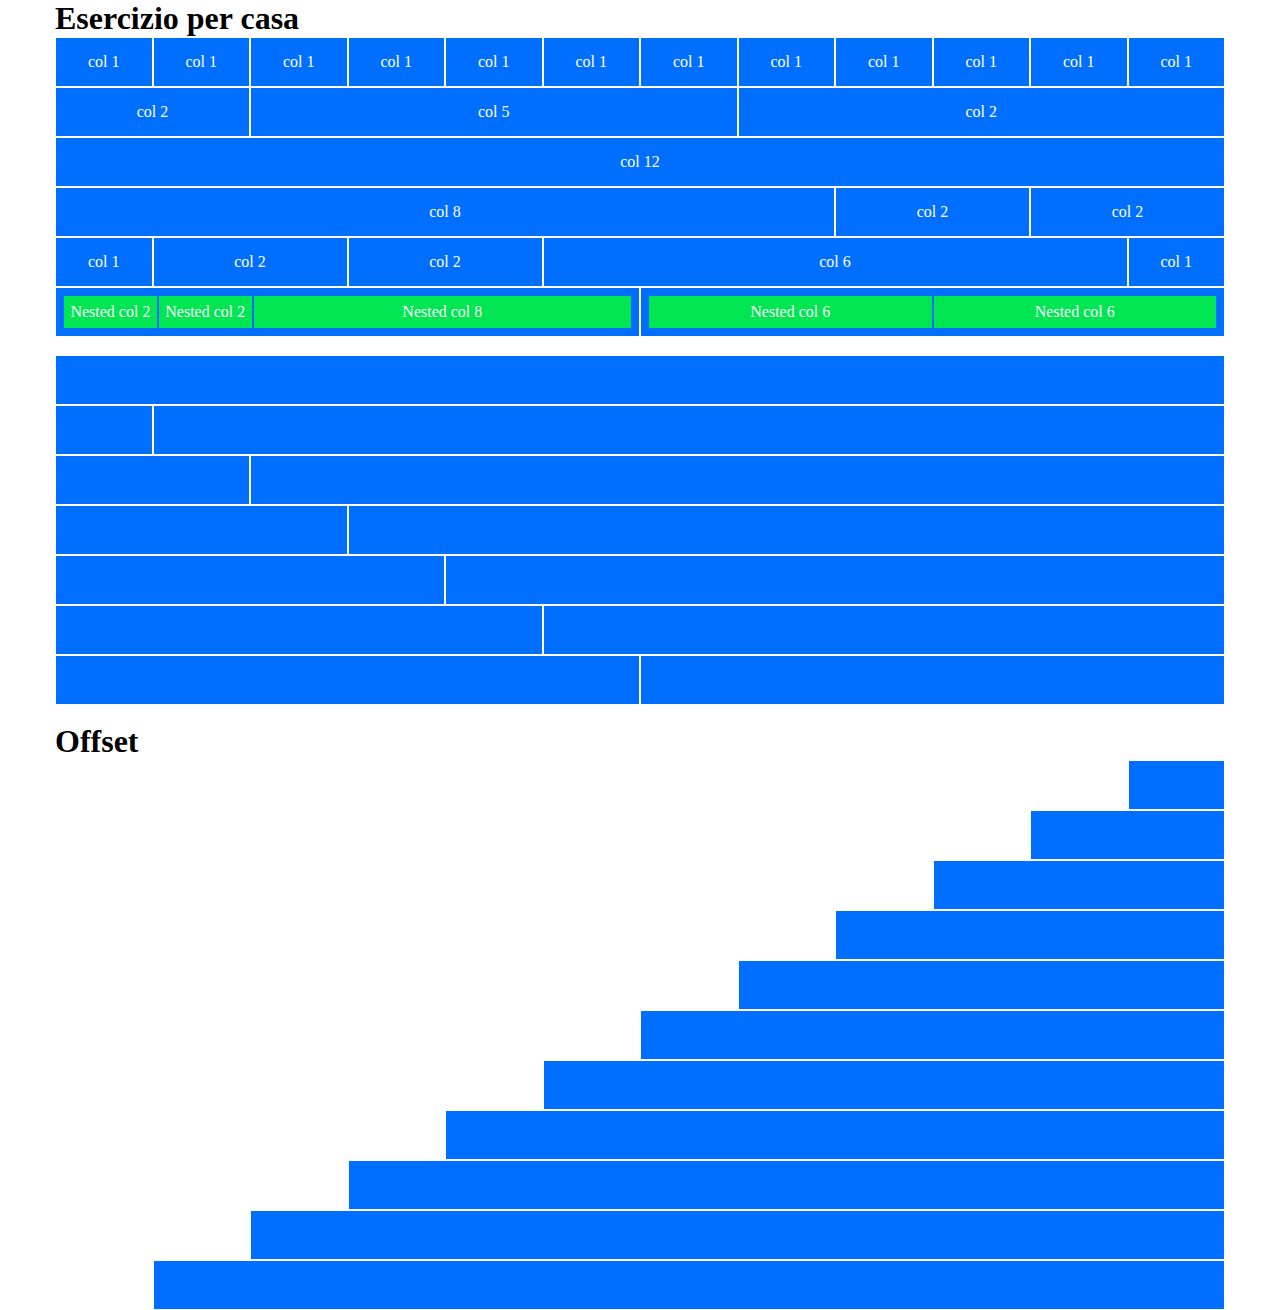
<file: index.html>
<!DOCTYPE html>
<html lang="en">
<head>
    <meta charset="UTF-8">
    <meta http-equiv="X-UA-Compatible" content="IE=edge">
    <meta name="viewport" content="width=device-width, initial-scale=1.0">
    <title>12 Bool</title>

    <link rel="stylesheet" href="css/12bool-flex.css">
    <link rel="stylesheet" href="css/style.css">
</head>
<body>
    
    <!-- PRIMA PARTE ES + SECONDA PARTE (NESTED CONTAINERS) -->
    <div class="container part-1">
        <h1>Esercizio per casa</h1>
    
        <div class="row">
            <div class="col-xs-1 colored-box text-centered">col 1</div>
            <div class="col-xs-1 colored-box text-centered">col 1</div>
            <div class="col-xs-1 colored-box text-centered">col 1</div>
            <div class="col-xs-1 colored-box text-centered">col 1</div>
            <div class="col-xs-1 colored-box text-centered">col 1</div>
            <div class="col-xs-1 colored-box text-centered">col 1</div>
            <div class="col-xs-1 colored-box text-centered">col 1</div>
            <div class="col-xs-1 colored-box text-centered">col 1</div>
            <div class="col-xs-1 colored-box text-centered">col 1</div>
            <div class="col-xs-1 colored-box text-centered">col 1</div>
            <div class="col-xs-1 colored-box text-centered">col 1</div>
            <div class="col-xs-1 colored-box text-centered">col 1</div>
        </div>

        <div class="row">
            <div class="col-xs-2 colored-box text-centered">col 2</div>
            <div class="col-xs-5 colored-box text-centered">col 5</div>
            <div class="col-xs-5 colored-box text-centered">col 2</div>
        </div>

        <div class="row">
            <div class="col-xs-12 colored-box text-centered">col 12</div>
        </div>

        <div class="row">
            <div class="col-xs-8 colored-box text-centered">col 8</div>
            <div class="col-xs-2 colored-box text-centered">col 2</div>
            <div class="col-xs-2 colored-box text-centered">col 2</div>
        </div>

        <div class="row">
            <div class="col-xs-1 colored-box text-centered">col 1</div>
            <div class="col-xs-2 colored-box text-centered">col 2</div>
            <div class="col-xs-2 colored-box text-centered">col 2</div>
            <div class="col-xs-6 colored-box text-centered">col 6</div>
            <div class="col-xs-1 colored-box text-centered">col 1</div>
        </div>

        <div class="row">
            <div class="col-xs-6 colored-box">
                <div class="row">
                    <div class="col-xs-2 colored-box-b text-centered">Nested col 2</div>
                    <div class="col-xs-2 colored-box-b text-centered">Nested col 2</div>
                    <div class="col-xs-8 colored-box-b text-centered">Nested col 8</div>
                </div>
            </div>
            <div class="col-xs-6 colored-box">
                <div class="row">
                    <div class="col-xs-6 colored-box-b text-centered">Nested col 6</div>
                    <div class="col-xs-6 colored-box-b text-centered">Nested col 6</div>
                </div>
            </div>
        </div>
    </div>

    <br>

    <div class="container part-2">
        <div class="row">
            <div class="col-xs-12 colored-box"></div>
        </div>

        <div class="row">
            <div class="col-xs-1 colored-box"></div>
            <div class="col-xs-11 colored-box"></div>
        </div>

        <div class="row">
            <div class="col-xs-2 colored-box"></div>
            <div class="col-xs-10 colored-box"></div>
        </div>

        <div class="row">
            <div class="col-xs-3 colored-box"></div>
            <div class="col-xs-9 colored-box"></div>
        </div>

        <div class="row">
            <div class="col-xs-4 colored-box"></div>
            <div class="col-xs-8 colored-box"></div>
        </div>

        <div class="row">
            <div class="col-xs-5 colored-box"></div>
            <div class="col-xs-7 colored-box"></div>
        </div>

        <div class="row">
            <div class="col-xs-6 colored-box"></div>
            <div class="col-xs-6 colored-box"></div>
        </div>
    </div>
    <!-- / PRIMA PARTE ES + SECONDA PARTE (NESTED CONTAINERS) -->

    <br>

    <!-- ESERCIZIO OFFSET  -->
    <div class="container part-3">
        <h1>Offset</h1>

        <div class="row">
            <div class="col-xs-1 col-xs-offset-11 colored-box"></div>
        </div>

        <div class="row">
            <div class="col-xs-2 col-xs-offset-10 colored-box"></div>
        </div>

        <div class="row">
            <div class="col-xs-3 col-xs-offset-9 colored-box"></div>
        </div>

        <div class="row">
            <div class="col-xs-4 col-xs-offset-8 colored-box"></div>
        </div>

        <div class="row">
            <div class="col-xs-5 col-xs-offset-7 colored-box"></div>
        </div>

        <div class="row">
            <div class="col-xs-6 col-xs-offset-6 colored-box"></div>
        </div>

        <div class="row">
            <div class="col-xs-7 col-xs-offset-5 colored-box"></div>
        </div>

        <div class="row">
            <div class="col-xs-8 col-xs-offset-4 colored-box"></div>
        </div>

        <div class="row">
            <div class="col-xs-9 col-xs-offset-3 colored-box"></div>
        </div>

        <div class="row">
            <div class="col-xs-10 col-xs-offset-2 colored-box"></div>
        </div>

        <div class="row">
            <div class="col-xs-11 col-xs-offset-1 colored-box"></div>
        </div>
    </div>
    <!-- / ESERCIZIO OFFSET  -->

</body>
</html>
</file>
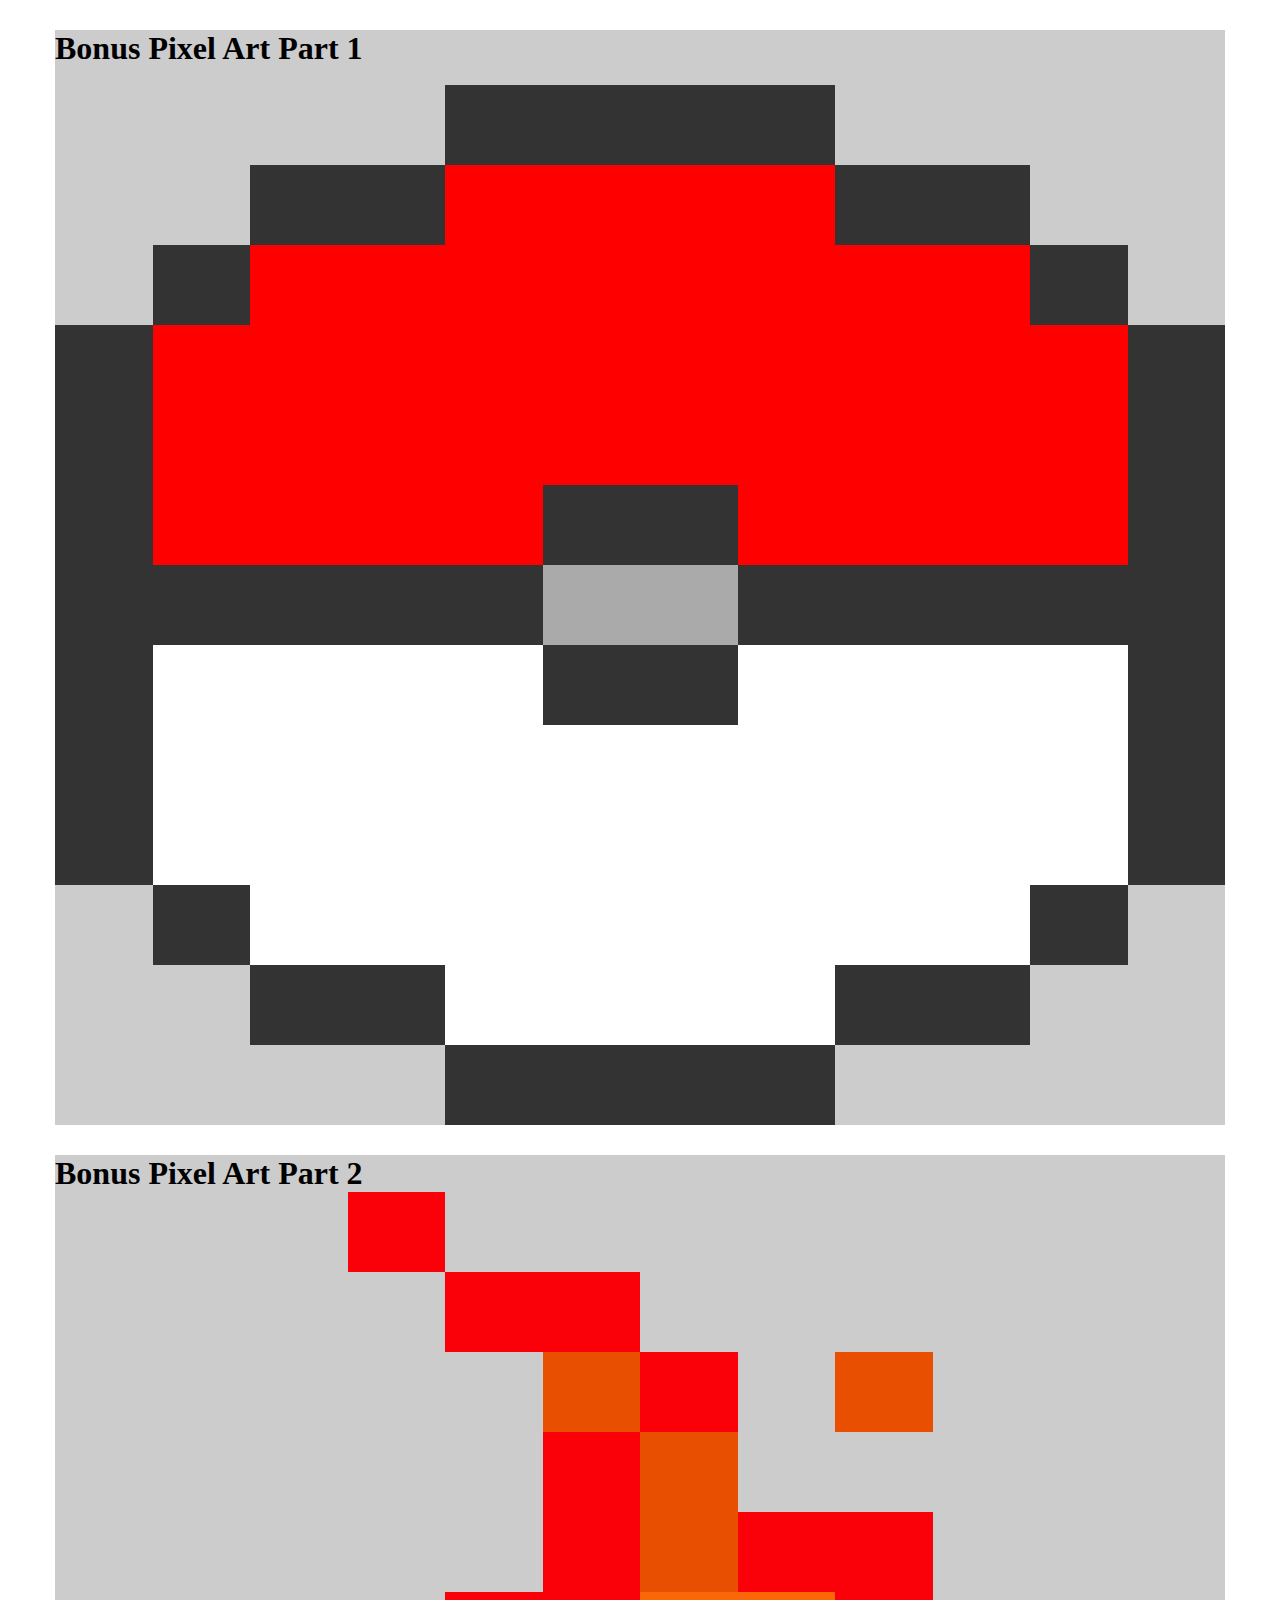
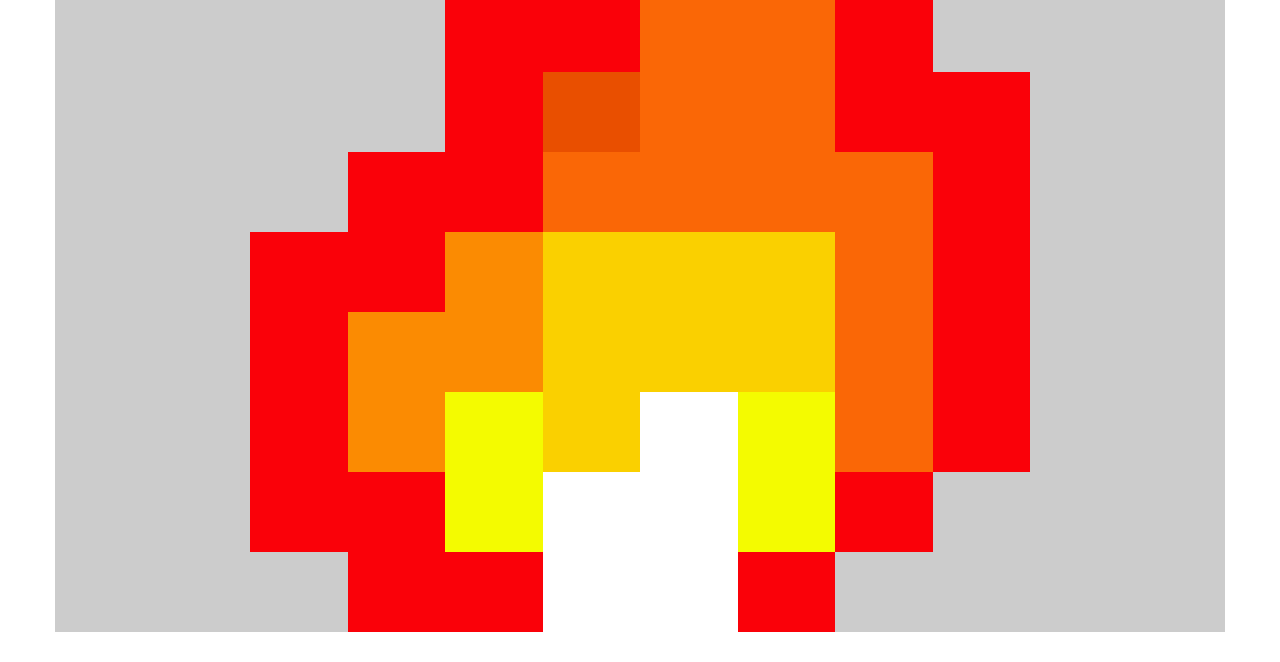
<file: bonus/bonus.html>
<!DOCTYPE html>
<html lang="en">
<head>
    <meta charset="UTF-8">
    <meta http-equiv="X-UA-Compatible" content="IE=edge">
    <meta name="viewport" content="width=device-width, initial-scale=1.0">
    <title>Bonus Pixel Art</title>

    <link rel="stylesheet" href="css-bonus/12bool-flex-bonus.css">
    <link rel="stylesheet" href="css-bonus/bonus.css">
</head>
<body>

    <!-- POKEBALL PIXEL ART  -->
    <div class="container part-1">
        <h1>Bonus Pixel Art Part 1</h1>
        <br>
        <div class="row">
            <div class="col-xs-4 col-xs-offset-4 box-a"></div>
        </div>

        <div class="row">
            <div class="col-xs-2 col-xs-offset-2 box-a"></div>
            <div class="col-xs-4 box-b"></div>
            <div class="col-xs-2 box-a"></div>
        </div>

        <div class="row">
            <div class="col-xs-1 col-xs-offset-1 box-a"></div>
            <div class="col-xs-8 box-b"></div>
            <div class="col-xs-1 box-a"></div>
        </div>

        <div class="row">
            <div class="col-xs-1 box-a"></div>
            <div class="col-xs-10 box-b"></div>
            <div class="col-xs-1 box-a"></div>
        </div>

        <div class="row">
            <div class="col-xs-1 box-a"></div>
            <div class="col-xs-10 box-b"></div>
            <div class="col-xs-1 box-a"></div>
        </div>

        <div class="row">
            <div class="col-xs-1 box-a"></div>
            <div class="col-xs-4 box-b"></div>
            <div class="col-xs-2 box-a"></div>
            <div class="col-xs-4 box-b"></div>
            <div class="col-xs-1 box-a"></div>
        </div>

        <div class="row">
            <div class="col-xs-5 box-a"></div>
            <div class="col-xs-2 box-d"></div>
            <div class="col-xs-5 box-a"></div>
        </div>

        <div class="row">
            <div class="col-xs-1 box-a"></div>
            <div class="col-xs-4 box-c"></div>
            <div class="col-xs-2 box-a"></div>
            <div class="col-xs-4 box-c"></div>
            <div class="col-xs-1 box-a"></div>
        </div>

        <div class="row">
            <div class="col-xs-1 box-a"></div>
            <div class="col-xs-10 box-c"></div>
            <div class="col-xs-1 box-a"></div>
        </div>

        <div class="row">
            <div class="col-xs-1 box-a"></div>
            <div class="col-xs-10 box-c"></div>
            <div class="col-xs-1 box-a"></div>
        </div>

        <div class="row">
            <div class="col-xs-1 col-xs-offset-1 box-a"></div>
            <div class="col-xs-8 box-c"></div>
            <div class="col-xs-1 box-a"></div>
        </div>

        <div class="row">
            <div class="col-xs-2 col-xs-offset-2 box-a"></div>
            <div class="col-xs-4 box-c"></div>
            <div class="col-xs-2 box-a"></div>
        </div>

        <div class="row">
            <div class="col-xs-4 col-xs-offset-4 box-a"></div>
        </div>
    </div>
    <!-- / POKEBALL PIXEL ART  -->

    <!-- FIAMMA PIXEL ART  -->
    <div class="container part-2">
        <h1>Bonus Pixel Art Part 2</h1>

        <div class="row">
            <div class="col-xs-1 col-xs-offset-3 box-1"></div>
        </div>

        <div class="row">
            <div class="col-xs-2 col-xs-offset-4 box-1"></div>
        </div>

        <div class="row">
            <div class="col-xs-1 col-xs-offset-5 box-2"></div>
            <div class="col-xs-1 box-1"></div>
            <div class="col-xs-1 col-xs-offset-1 box-2"></div>
        </div>

        <div class="row">
            <div class="col-xs-1 col-xs-offset-5 box-1"></div>
            <div class="col-xs-1 box-2"></div>
        </div>

        <div class="row">
            <div class="col-xs-1 col-xs-offset-5 box-1"></div>
            <div class="col-xs-1 box-2"></div>
            <div class="col-xs-2 box-1"></div>
        </div>

        <div class="row">
            <div class="col-xs-2 col-xs-offset-4 box-1"></div>
            <div class="col-xs-2 box-3"></div>
            <div class="col-xs-1 box-1"></div>
        </div>

        <div class="row">
            <div class="col-xs-1 col-xs-offset-4 box-1"></div>
            <div class="col-xs-1 box-2"></div>
            <div class="col-xs-2 box-3"></div>
            <div class="col-xs-2 box-1"></div>
        </div>

        <div class="row">
            <div class="col-xs-2 col-xs-offset-3 box-1"></div>
            <div class="col-xs-4 box-3"></div>
            <div class="col-xs-1 box-1"></div>
        </div>

        <div class="row">
            <div class="col-xs-2 col-xs-offset-2 box-1"></div>
            <div class="col-xs-1 box-4"></div>
            <div class="col-xs-3 box-5"></div>
            <div class="col-xs-1 box-3"></div>
            <div class="col-xs-1 box-1"></div>
        </div>

        <div class="row">
            <div class="col-xs-1 col-xs-offset-2 box-1"></div>
            <div class="col-xs-2 box-4"></div>
            <div class="col-xs-3 box-5"></div>
            <div class="col-xs-1 box-3"></div>
            <div class="col-xs-1 box-1"></div>
        </div>

        <div class="row">
            <div class="col-xs-1 col-xs-offset-2 box-1"></div>
            <div class="col-xs-1 box-4"></div>
            <div class="col-xs-1 box-6"></div>
            <div class="col-xs-1 box-5"></div>
            <div class="col-xs-1 box-c"></div>
            <div class="col-xs-1 box-6"></div>
            <div class="col-xs-1 box-3"></div>
            <div class="col-xs-1 box-1"></div>
        </div>

        <div class="row">
            <div class="col-xs-2 col-xs-offset-2 box-1"></div>
            <div class="col-xs-1 box-6"></div>
            <div class="col-xs-2 box-c"></div>
            <div class="col-xs-1 box-6"></div>
            <div class="col-xs-1 box-1"></div>
        </div>

        <div class="row">
            <div class="col-xs-2 col-xs-offset-3 box-1"></div>
            <div class="col-xs-2 box-c"></div>
            <div class="col-xs-1 box-1"></div>
        </div>
    </div>
    <!-- / FIAMMA PIXEL ART  -->

</body>
</html>
</file>
<file: css/12bool-flex.css>
* {
    margin: 0;
    padding: 0;
    box-sizing: border-box;
}

[class*="col-"] {
    flex: 0 0 auto;
}

.container {
    max-width: 1170px;
    margin: 0 auto;
}


.row {
    display: flex;
    flex-direction: row;
    flex-wrap: wrap;
}

.col-xs-1 {
    flex-basis: calc((100% / 12) * 1);
    max-width: calc((100% / 12) * 1);
}

.col-xs-2 {
    flex-basis: calc((100% / 12) * 2);
    max-width: calc((100% / 12) * 2);
}

.col-xs-3 {
    flex-basis: calc((100% / 12) * 3);
    max-width: calc((100% / 12) * 3);
}

.col-xs-4 {
    flex-basis: calc((100% / 12) * 4);
    max-width: calc((100% / 12) * 4);
}

.col-xs-5 {
    flex-basis: calc((100% / 12) * 5);
    max-width: calc((100% / 12) * 5);
}

.col-xs-6 {
    flex-basis: calc((100% / 12) * 6);
    max-width: calc((100% / 12) * 6);
}

.col-xs-7 {
    flex-basis: calc((100% / 12) * 7);
    max-width: calc((100% / 12) * 7);
}

.col-xs-8 {
    flex-basis: calc((100% / 12) * 8);
    max-width: calc((100% / 12) * 8);
}

.col-xs-9 {
    flex-basis: calc((100% / 12) * 9);
    max-width: calc((100% / 12) * 9);
}

.col-xs-10 {
    flex-basis: calc((100% / 12) * 10);
    max-width: calc((100% / 12) * 10);
}

.col-xs-11 {
    flex-basis: calc((100% / 12) * 11);
    max-width: calc((100% / 12) * 11);
}

.col-xs-12 {
    flex-basis: calc((100% / 12) * 12);
    max-width: calc((100% / 12) * 12);
}

.col-xs-offset-1 {
    margin-left: calc((100% / 12) * 1);
}

.col-xs-offset-2 {
    margin-left: calc((100% / 12) * 2);
}

.col-xs-offset-3 {
    margin-left: calc((100% / 12) * 3);
}

.col-xs-offset-4 {
    margin-left: calc((100% / 12) * 4);
}

.col-xs-offset-5 {
    margin-left: calc((100% / 12) * 5);
}

.col-xs-offset-6 {
    margin-left: calc((100% / 12) * 6);
}

.col-xs-offset-7 {
    margin-left: calc((100% / 12) * 7);
}

.col-xs-offset-8 {
    margin-left: calc((100% / 12) * 8);
}

.col-xs-offset-9 {
    margin-left: calc((100% / 12) * 9);
}

.col-xs-offset-10 {
    margin-left: calc((100% / 12) * 10);
}

.col-xs-offset-11 {
    margin-left: calc((100% / 12) * 11);
}

.col-xs-offset-12 {
    margin-left: calc((100% / 12) * 12);
}

/* media query */

/* screen sm */
@media screen (min-width: 576px) {
    
        
    .col-sm-1 {
        flex-basis: calc((100% / 12) * 1);
        max-width: calc((100% / 12) * 1);
    }

    .col-sm-2 {
        flex-basis: calc((100% / 12) * 2);
        max-width: calc((100% / 12) * 2);
    }

    .col-sm-3 {
        flex-basis: calc((100% / 12) * 3);
        max-width: calc((100% / 12) * 3);
    }

    .col-sm-4 {
        flex-basis: calc((100% / 12) * 4);
        max-width: calc((100% / 12) * 4);
    }

    .col-sm-5 {
        flex-basis: calc((100% / 12) * 5);
        max-width: calc((100% / 12) * 5);
    }

    .col-sm-6 {
        flex-basis: calc((100% / 12) * 6);
        max-width: calc((100% / 12) * 6);
    }

    .col-sm-7 {
        flex-basis: calc((100% / 12) * 7);
        max-width: calc((100% / 12) * 7);
    }

    .col-sm-8 {
        flex-basis: calc((100% / 12) * 8);
        max-width: calc((100% / 12) * 8);
    }

    .col-sm-9 {
        flex-basis: calc((100% / 12) * 9);
        max-width: calc((100% / 12) * 9);
    }

    .col-sm-10 {
        flex-basis: calc((100% / 12) * 10);
        max-width: calc((100% / 12) * 10);
    }

    .col-sm-11 {
        flex-basis: calc((100% / 12) * 11);
        max-width: calc((100% / 12) * 11);
    }

    .col-sm-12 {
        flex-basis: calc((100% / 12) * 12);
        max-width: calc((100% / 12) * 12);
    }

    .col-sm-offset-1 {
        margin-left: calc((100% / 12) * 1);
    }

    .col-sm-offset-2 {
        margin-left: calc((100% / 12) * 2);
    }

    .col-sm-offset-3 {
        margin-left: calc((100% / 12) * 3);
    }

    .col-sm-offset-4 {
        margin-left: calc((100% / 12) * 4);
    }

    .col-sm-offset-5 {
        margin-left: calc((100% / 12) * 5);
    }

    .col-sm-offset-6 {
        margin-left: calc((100% / 12) * 6);
    }

    .col-sm-offset-7 {
        margin-left: calc((100% / 12) * 7);
    }

    .col-sm-offset-8 {
        margin-left: calc((100% / 12) * 8);
    }

    .col-sm-offset-9 {
        margin-left: calc((100% / 12) * 9);
    }

    .col-sm-offset-10 {
        margin-left: calc((100% / 12) * 10);
    }

    .col-sm-offset-11 {
        margin-left: calc((100% / 12) * 11);
    }

    .col-sm-offset-12 {
        margin-left: calc((100% / 12) * 12);
    }

}


/* screen md */
@media screen (min-width: 768px) {
    
    .col-md-1 {
        flex-basis: calc((100% / 12) * 1);
        max-width: calc((100% / 12) * 1);
    }

    .col-md-2 {
        flex-basis: calc((100% / 12) * 2);
        max-width: calc((100% / 12) * 2);
    }

    .col-md-3 {
        flex-basis: calc((100% / 12) * 3);
        max-width: calc((100% / 12) * 3);
    }

    .col-md-4 {
        flex-basis: calc((100% / 12) * 4);
        max-width: calc((100% / 12) * 4);
    }

    .col-md-5 {
        flex-basis: calc((100% / 12) * 5);
        max-width: calc((100% / 12) * 5);
    }

    .col-md-6 {
        flex-basis: calc((100% / 12) * 6);
        max-width: calc((100% / 12) * 6);
    }

    .col-md-7 {
        flex-basis: calc((100% / 12) * 7);
        max-width: calc((100% / 12) * 7);
    }

    .col-md-8 {
        flex-basis: calc((100% / 12) * 8);
        max-width: calc((100% / 12) * 8);
    }

    .col-md-9 {
        flex-basis: calc((100% / 12) * 9);
        max-width: calc((100% / 12) * 9);
    }

    .col-md-10 {
        flex-basis: calc((100% / 12) * 10);
        max-width: calc((100% / 12) * 10);
    }

    .col-md-11 {
        flex-basis: calc((100% / 12) * 11);
        max-width: calc((100% / 12) * 11);
    }

    .col-md-12 {
        flex-basis: calc((100% / 12) * 12);
        max-width: calc((100% / 12) * 12);
    }

    .col-md-offset-1 {
        margin-left: calc((100% / 12) * 1);
    }

    .col-md-offset-2 {
        margin-left: calc((100% / 12) * 2);
    }

    .col-md-offset-3 {
        margin-left: calc((100% / 12) * 3);
    }

    .col-md-offset-4 {
        margin-left: calc((100% / 12) * 4);
    }

    .col-md-offset-5 {
        margin-left: calc((100% / 12) * 5);
    }

    .col-md-offset-6 {
        margin-left: calc((100% / 12) * 6);
    }

    .col-md-offset-7 {
        margin-left: calc((100% / 12) * 7);
    }

    .col-md-offset-8 {
        margin-left: calc((100% / 12) * 8);
    }

    .col-md-offset-9 {
        margin-left: calc((100% / 12) * 9);
    }

    .col-md-offset-10 {
        margin-left: calc((100% / 12) * 10);
    }

    .col-md-offset-11 {
        margin-left: calc((100% / 12) * 11);
    }

    .col-md-offset-12 {
        margin-left: calc((100% / 12) * 12);
    }
}


/* screen lg */
@media screen (min-width: 992px) {
    
    .col-lg-1 {
        flex-basis: calc((100% / 12) * 1);
        max-width: calc((100% / 12) * 1);
    }

    .col-lg-2 {
        flex-basis: calc((100% / 12) * 2);
        max-width: calc((100% / 12) * 2);
    }

    .col-lg-3 {
        flex-basis: calc((100% / 12) * 3);
        max-width: calc((100% / 12) * 3);
    }

    .col-lg-4 {
        flex-basis: calc((100% / 12) * 4);
        max-width: calc((100% / 12) * 4);
    }

    .col-lg-5 {
        flex-basis: calc((100% / 12) * 5);
        max-width: calc((100% / 12) * 5);
    }

    .col-lg-6 {
        flex-basis: calc((100% / 12) * 6);
        max-width: calc((100% / 12) * 6);
    }

    .col-lg-7 {
        flex-basis: calc((100% / 12) * 7);
        max-width: calc((100% / 12) * 7);
    }

    .col-lg-8 {
        flex-basis: calc((100% / 12) * 8);
        max-width: calc((100% / 12) * 8);
    }

    .col-lg-9 {
        flex-basis: calc((100% / 12) * 9);
        max-width: calc((100% / 12) * 9);
    }

    .col-lg-10 {
        flex-basis: calc((100% / 12) * 10);
        max-width: calc((100% / 12) * 10);
    }

    .col-lg-11 {
        flex-basis: calc((100% / 12) * 11);
        max-width: calc((100% / 12) * 11);
    }

    .col-lg-12 {
        flex-basis: calc((100% / 12) * 12);
        max-width: calc((100% / 12) * 12);
    }

    .col-lg-offset-1 {
        margin-left: calc((100% / 12) * 1);
    }

    .col-lg-offset-2 {
        margin-left: calc((100% / 12) * 2);
    }

    .col-lg-offset-3 {
        margin-left: calc((100% / 12) * 3);
    }

    .col-lg-offset-4 {
        margin-left: calc((100% / 12) * 4);
    }

    .col-lg-offset-5 {
        margin-left: calc((100% / 12) * 5);
    }

    .col-lg-offset-6 {
        margin-left: calc((100% / 12) * 6);
    }

    .col-lg-offset-7 {
        margin-left: calc((100% / 12) * 7);
    }

    .col-lg-offset-8 {
        margin-left: calc((100% / 12) * 8);
    }

    .col-lg-offset-9 {
        margin-left: calc((100% / 12) * 9);
    }

    .col-lg-offset-10 {
        margin-left: calc((100% / 12) * 10);
    }

    .col-lg-offset-11 {
        margin-left: calc((100% / 12) * 11);
    }

    .col-lg-offset-12 {
        margin-left: calc((100% / 12) * 12);
    }

}
</file>
<file: css/style.css>
.row {
    color: #fff;
    
}

.colored-box {
    height: 50px;
    border: 1px solid #fff;
    background-color: #006eff;
    padding: 7px;
}

.colored-box > .row {
    height: 100%;
}

.colored-box-b {
    height: 100%;
    background-color: #00e552;
    border: 1px solid #006eff;
}

.text-centered {
    display: flex;
    justify-content: center;
    align-items: center;
}
</file>
<file: bonus/css-bonus/12bool-flex-bonus.css>
* {
    margin: 0;
    padding: 0;
    box-sizing: border-box;
}

[class*="col-"] {
    flex: 0 0 auto;
}

.container {
    max-width: 1170px;
    margin: 0 auto;
}


.row {
    display: flex;
    flex-direction: row;
    flex-wrap: wrap;
}

.col-xs-1 {
    flex-basis: calc((100% / 12) * 1);
    max-width: calc((100% / 12) * 1);
}

.col-xs-2 {
    flex-basis: calc((100% / 12) * 2);
    max-width: calc((100% / 12) * 2);
}

.col-xs-3 {
    flex-basis: calc((100% / 12) * 3);
    max-width: calc((100% / 12) * 3);
}

.col-xs-4 {
    flex-basis: calc((100% / 12) * 4);
    max-width: calc((100% / 12) * 4);
}

.col-xs-5 {
    flex-basis: calc((100% / 12) * 5);
    max-width: calc((100% / 12) * 5);
}

.col-xs-6 {
    flex-basis: calc((100% / 12) * 6);
    max-width: calc((100% / 12) * 6);
}

.col-xs-7 {
    flex-basis: calc((100% / 12) * 7);
    max-width: calc((100% / 12) * 7);
}

.col-xs-8 {
    flex-basis: calc((100% / 12) * 8);
    max-width: calc((100% / 12) * 8);
}

.col-xs-9 {
    flex-basis: calc((100% / 12) * 9);
    max-width: calc((100% / 12) * 9);
}

.col-xs-10 {
    flex-basis: calc((100% / 12) * 10);
    max-width: calc((100% / 12) * 10);
}

.col-xs-11 {
    flex-basis: calc((100% / 12) * 11);
    max-width: calc((100% / 12) * 11);
}

.col-xs-12 {
    flex-basis: calc((100% / 12) * 12);
    max-width: calc((100% / 12) * 12);
}

.col-xs-offset-1 {
    margin-left: calc((100% / 12) * 1);
}

.col-xs-offset-2 {
    margin-left: calc((100% / 12) * 2);
}

.col-xs-offset-3 {
    margin-left: calc((100% / 12) * 3);
}

.col-xs-offset-4 {
    margin-left: calc((100% / 12) * 4);
}

.col-xs-offset-5 {
    margin-left: calc((100% / 12) * 5);
}

.col-xs-offset-6 {
    margin-left: calc((100% / 12) * 6);
}

.col-xs-offset-7 {
    margin-left: calc((100% / 12) * 7);
}

.col-xs-offset-8 {
    margin-left: calc((100% / 12) * 8);
}

.col-xs-offset-9 {
    margin-left: calc((100% / 12) * 9);
}

.col-xs-offset-10 {
    margin-left: calc((100% / 12) * 10);
}

.col-xs-offset-11 {
    margin-left: calc((100% / 12) * 11);
}

.col-xs-offset-12 {
    margin-left: calc((100% / 12) * 12);
}

/* media query */

/* screen sm */
@media screen (min-width: 576px) {
    
        
    .col-sm-1 {
        flex-basis: calc((100% / 12) * 1);
        max-width: calc((100% / 12) * 1);
    }

    .col-sm-2 {
        flex-basis: calc((100% / 12) * 2);
        max-width: calc((100% / 12) * 2);
    }

    .col-sm-3 {
        flex-basis: calc((100% / 12) * 3);
        max-width: calc((100% / 12) * 3);
    }

    .col-sm-4 {
        flex-basis: calc((100% / 12) * 4);
        max-width: calc((100% / 12) * 4);
    }

    .col-sm-5 {
        flex-basis: calc((100% / 12) * 5);
        max-width: calc((100% / 12) * 5);
    }

    .col-sm-6 {
        flex-basis: calc((100% / 12) * 6);
        max-width: calc((100% / 12) * 6);
    }

    .col-sm-7 {
        flex-basis: calc((100% / 12) * 7);
        max-width: calc((100% / 12) * 7);
    }

    .col-sm-8 {
        flex-basis: calc((100% / 12) * 8);
        max-width: calc((100% / 12) * 8);
    }

    .col-sm-9 {
        flex-basis: calc((100% / 12) * 9);
        max-width: calc((100% / 12) * 9);
    }

    .col-sm-10 {
        flex-basis: calc((100% / 12) * 10);
        max-width: calc((100% / 12) * 10);
    }

    .col-sm-11 {
        flex-basis: calc((100% / 12) * 11);
        max-width: calc((100% / 12) * 11);
    }

    .col-sm-12 {
        flex-basis: calc((100% / 12) * 12);
        max-width: calc((100% / 12) * 12);
    }

    .col-sm-offset-1 {
        margin-left: calc((100% / 12) * 1);
    }

    .col-sm-offset-2 {
        margin-left: calc((100% / 12) * 2);
    }

    .col-sm-offset-3 {
        margin-left: calc((100% / 12) * 3);
    }

    .col-sm-offset-4 {
        margin-left: calc((100% / 12) * 4);
    }

    .col-sm-offset-5 {
        margin-left: calc((100% / 12) * 5);
    }

    .col-sm-offset-6 {
        margin-left: calc((100% / 12) * 6);
    }

    .col-sm-offset-7 {
        margin-left: calc((100% / 12) * 7);
    }

    .col-sm-offset-8 {
        margin-left: calc((100% / 12) * 8);
    }

    .col-sm-offset-9 {
        margin-left: calc((100% / 12) * 9);
    }

    .col-sm-offset-10 {
        margin-left: calc((100% / 12) * 10);
    }

    .col-sm-offset-11 {
        margin-left: calc((100% / 12) * 11);
    }

    .col-sm-offset-12 {
        margin-left: calc((100% / 12) * 12);
    }

}


/* screen md */
@media screen (min-width: 768px) {
    
    .col-md-1 {
        flex-basis: calc((100% / 12) * 1);
        max-width: calc((100% / 12) * 1);
    }

    .col-md-2 {
        flex-basis: calc((100% / 12) * 2);
        max-width: calc((100% / 12) * 2);
    }

    .col-md-3 {
        flex-basis: calc((100% / 12) * 3);
        max-width: calc((100% / 12) * 3);
    }

    .col-md-4 {
        flex-basis: calc((100% / 12) * 4);
        max-width: calc((100% / 12) * 4);
    }

    .col-md-5 {
        flex-basis: calc((100% / 12) * 5);
        max-width: calc((100% / 12) * 5);
    }

    .col-md-6 {
        flex-basis: calc((100% / 12) * 6);
        max-width: calc((100% / 12) * 6);
    }

    .col-md-7 {
        flex-basis: calc((100% / 12) * 7);
        max-width: calc((100% / 12) * 7);
    }

    .col-md-8 {
        flex-basis: calc((100% / 12) * 8);
        max-width: calc((100% / 12) * 8);
    }

    .col-md-9 {
        flex-basis: calc((100% / 12) * 9);
        max-width: calc((100% / 12) * 9);
    }

    .col-md-10 {
        flex-basis: calc((100% / 12) * 10);
        max-width: calc((100% / 12) * 10);
    }

    .col-md-11 {
        flex-basis: calc((100% / 12) * 11);
        max-width: calc((100% / 12) * 11);
    }

    .col-md-12 {
        flex-basis: calc((100% / 12) * 12);
        max-width: calc((100% / 12) * 12);
    }

    .col-md-offset-1 {
        margin-left: calc((100% / 12) * 1);
    }

    .col-md-offset-2 {
        margin-left: calc((100% / 12) * 2);
    }

    .col-md-offset-3 {
        margin-left: calc((100% / 12) * 3);
    }

    .col-md-offset-4 {
        margin-left: calc((100% / 12) * 4);
    }

    .col-md-offset-5 {
        margin-left: calc((100% / 12) * 5);
    }

    .col-md-offset-6 {
        margin-left: calc((100% / 12) * 6);
    }

    .col-md-offset-7 {
        margin-left: calc((100% / 12) * 7);
    }

    .col-md-offset-8 {
        margin-left: calc((100% / 12) * 8);
    }

    .col-md-offset-9 {
        margin-left: calc((100% / 12) * 9);
    }

    .col-md-offset-10 {
        margin-left: calc((100% / 12) * 10);
    }

    .col-md-offset-11 {
        margin-left: calc((100% / 12) * 11);
    }

    .col-md-offset-12 {
        margin-left: calc((100% / 12) * 12);
    }
}


/* screen lg */
@media screen (min-width: 992px) {
    
    .col-lg-1 {
        flex-basis: calc((100% / 12) * 1);
        max-width: calc((100% / 12) * 1);
    }

    .col-lg-2 {
        flex-basis: calc((100% / 12) * 2);
        max-width: calc((100% / 12) * 2);
    }

    .col-lg-3 {
        flex-basis: calc((100% / 12) * 3);
        max-width: calc((100% / 12) * 3);
    }

    .col-lg-4 {
        flex-basis: calc((100% / 12) * 4);
        max-width: calc((100% / 12) * 4);
    }

    .col-lg-5 {
        flex-basis: calc((100% / 12) * 5);
        max-width: calc((100% / 12) * 5);
    }

    .col-lg-6 {
        flex-basis: calc((100% / 12) * 6);
        max-width: calc((100% / 12) * 6);
    }

    .col-lg-7 {
        flex-basis: calc((100% / 12) * 7);
        max-width: calc((100% / 12) * 7);
    }

    .col-lg-8 {
        flex-basis: calc((100% / 12) * 8);
        max-width: calc((100% / 12) * 8);
    }

    .col-lg-9 {
        flex-basis: calc((100% / 12) * 9);
        max-width: calc((100% / 12) * 9);
    }

    .col-lg-10 {
        flex-basis: calc((100% / 12) * 10);
        max-width: calc((100% / 12) * 10);
    }

    .col-lg-11 {
        flex-basis: calc((100% / 12) * 11);
        max-width: calc((100% / 12) * 11);
    }

    .col-lg-12 {
        flex-basis: calc((100% / 12) * 12);
        max-width: calc((100% / 12) * 12);
    }

    .col-lg-offset-1 {
        margin-left: calc((100% / 12) * 1);
    }

    .col-lg-offset-2 {
        margin-left: calc((100% / 12) * 2);
    }

    .col-lg-offset-3 {
        margin-left: calc((100% / 12) * 3);
    }

    .col-lg-offset-4 {
        margin-left: calc((100% / 12) * 4);
    }

    .col-lg-offset-5 {
        margin-left: calc((100% / 12) * 5);
    }

    .col-lg-offset-6 {
        margin-left: calc((100% / 12) * 6);
    }

    .col-lg-offset-7 {
        margin-left: calc((100% / 12) * 7);
    }

    .col-lg-offset-8 {
        margin-left: calc((100% / 12) * 8);
    }

    .col-lg-offset-9 {
        margin-left: calc((100% / 12) * 9);
    }

    .col-lg-offset-10 {
        margin-left: calc((100% / 12) * 10);
    }

    .col-lg-offset-11 {
        margin-left: calc((100% / 12) * 11);
    }

    .col-lg-offset-12 {
        margin-left: calc((100% / 12) * 12);
    }

}
</file>
<file: bonus/css-bonus/bonus.css>
.part-1,
.part-2 {
    background-color: #ccc;
    margin: 30px auto;
}

[class*="box-"] {
    height: 80px;
}

.box-a {
    background-color: #333;
}

.box-b {
    background-color: red;
}


.box-c {
    background-color: #fff;
}

.box-d {
    background-color: #aaa;
}

/* ------------------------------- */

.box-1 {
    background-color: #fa0109;
}

.box-2 {
    background-color: #e94f00;
}

.box-3 {
    background-color: #fa6706;
}

.box-4 {
    background-color: #fb8b02;
}

.box-5 {
    background-color: #fad000;
}

.box-6 {
    background-color: #f4fb00;
}
</file>
